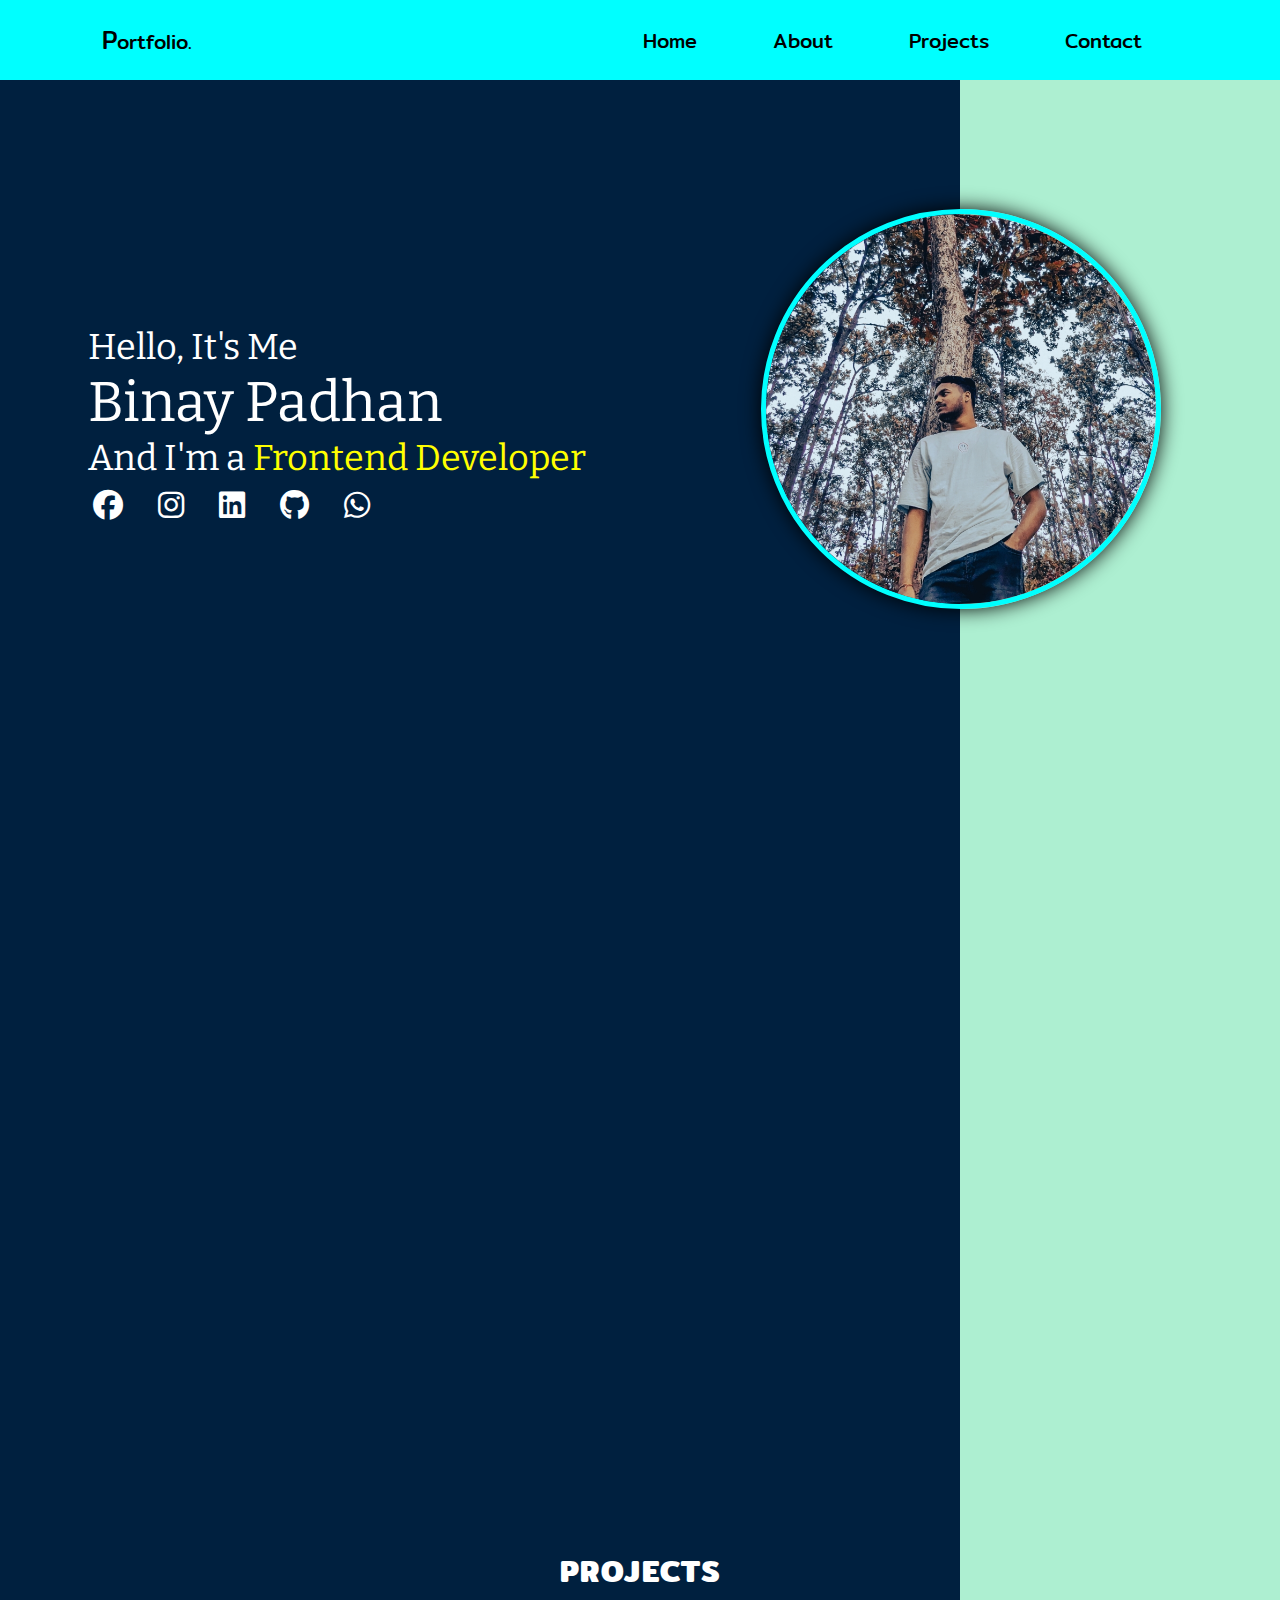
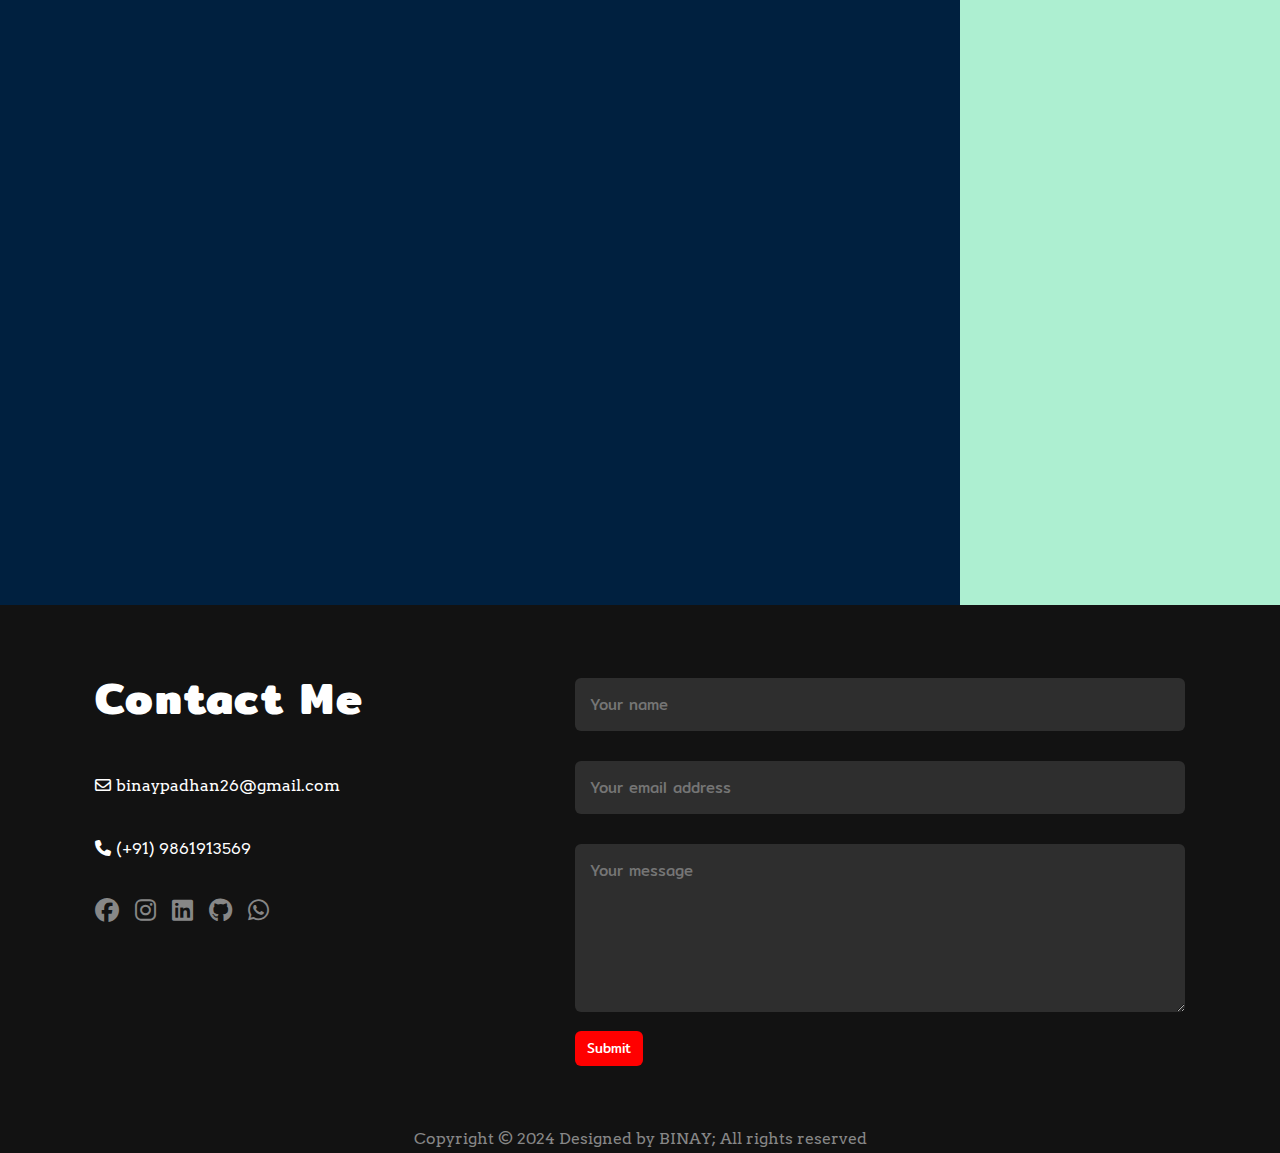
<file: Task-2/index.html>
<!DOCTYPE html>
<html lang="en">

<head>
    <meta charset="UTF-8">
    <meta name="viewport" content="width=device-width, initial-scale=1.0">
    <title>Portfolio</title>
    <link
        href="https://fonts.googleapis.com/css2?family=Arvo&family=Bebas+Neue&family=Bitter:wght@600&family=Carattere&family=Chonburi&family=Fahkwang&family=Graduate&family=Josefin+Slab:ital,wght@0,100;1,100&family=Lobster&family=Mitr:wght@300&family=Nosifer&family=Oswald:wght@300&family=Playpen+Sans:wght@300&family=Russo+One&family=Satisfy&family=Ubuntu&family=Whisper&display=swap"
        rel="stylesheet">
    <link
        href="https://fonts.googleapis.com/css2?family=Arvo&family=Bebas+Neue&family=Bitter:wght@600&family=Chonburi&family=Fahkwang&family=Graduate&family=Josefin+Slab:ital,wght@0,100;1,100&family=Lobster&family=Mitr:wght@300&family=Nosifer&family=Oswald:wght@300&family=Playpen+Sans:wght@300&family=Russo+One&family=Ubuntu&family=Whisper&display=swap"
        rel="stylesheet">
    <link
        href="https://fonts.googleapis.com/css2?family=Bebas+Neue&family=Bitter:wght@600&family=Chonburi&family=Josefin+Slab:ital,wght@0,100;1,100&family=Lobster&family=Nosifer&family=Oswald:wght@300&family=Playpen+Sans:wght@300&family=Russo+One&family=Ubuntu&family=Whisper&display=swap"
        rel="stylesheet">
    <link rel="stylesheet" href="https://cdnjs.cloudflare.com/ajax/libs/font-awesome/6.5.1/css/all.min.css">
    <link rel="stylesheet" href="style.css">
</head>

<body>
    <!-- <a id="button"></a> -->
    <header class="header">
        <a href="#" class="name">Portfolio.</a>
        <nav class="navbar">
            <a href="#first" class="navbar button">Home</a>
            <a href="#second" class="navbar button">About</a>
            <a href="#third" class="navbar button">Projects</a>
            <a href="#forth" class="navbar button">Contact</a>
        </nav>
    </header>
    <section id="first" class="sec-1">
        <div class="leftsection">
            <p class="intro">Hello, It's Me</p>
            <p class="intro"><span class="intro">Binay Padhan</span></p>
            <p class="intro">And I'm a <span class="fd">Frontend Developer</span></p>
            <div class="intro social">
                <ul>
                    <li><a href="https://www.facebook.com/binay.padhan.549?mibextid=eHce3h" target="_blank"><i
                                class="fa-brands fa-facebook fa-sm" aria-hidden="true"></i></a></li>
                    <li><a href="https://www.instagram.com/_binaypadhan_/" target="_blank"><i class="fa-brands fa-instagram fa-sm"
                                aria-hidden="true"></i></a></li>
                    <li><a href="https://www.linkedin.com/in/binay-padhan-89508b259" target="_blank"><i
                                class="fa-brands fa-linkedin fa-sm" aria-hidden="true"></i></a></li>
                    <li><a href="https://github.com/BinayPadhan" target="_blank"><i class="fa-brands fa-github fa-sm"
                                aria-hidden="true"></i></a></li>
                    <li><a href="https://wa.me/919861913569" target="_blank"><i class="fa-brands fa-whatsapp fa-sm" aria-hidden="true"></i></a></li>
                </ul>
            </div>
        </div>
        <div class="rightsection"><img src="image/myphoto.png" width="400px" height="400px"></div>
    </section>
    <section id="second" class="sec-2">
        <div class="about">
            <div class="container">
                <div class="about-img"><img src="image/p-2.jpg" width="300px" height="300px"></div>
                <div class="about-text">
                    <h2>About Me</h2>
                    <p>Hello, I'm Binay Padhan, a passionate web developer with a knack for turning ideas into reality
                        through elegant and efficient code. Currently based in Sambalpur, I hold a Bachelor's degree in
                        Information Technology from Veer Surendra Sai University of Technology,Burla. I am an organised,
                        efficient and hard working person, and am willing to discover and accept new ideas which can be
                        put
                        into practice effectively.</p>
                    <div class="titles">
                        <a class="titles-link active-link" onclick="opentab('skills')">Skills</a>
                        <a class="titles-link" onclick="opentab('education')">Education</a>
                    </div>
                    <div class="links-content active-content" id="skills">
                        <ul>
                            <li><span>Progamming Language:</span> <br> C, C++, Python, Javascript</li>
                            <li><span>Web Development:</span> <br>
                                <div><label for="HTML">HTML :</label><br>
                                    <progress class="progressbar" id="HTML" value="70" max="100"> 70% </progress>
                                </div>
                                <div>
                                    <label for="CSS">CSS :</label><br>
                                    <progress class="progressbar" id="CSS" value="65" max="100"> 65% </progress>
                                </div>
                                <div><label for="Javascript">Javascript :</label><br>
                                    <progress class="progressbar" id="Javascript" value="35" max="100"> 35% </progress>
                                </div>
                            </li>
                        </ul>
                    </div>
                    <div class="links-content" id="education">
                        <ul>
                            <li><span>Graduation (2022-26)</span><br>Veer Surendra Sai University of Technology, Burla,
                                Sambalpur</li>
                            <li><span>Intermediate (2019-21)</span><br>Aims College of +2 Science, Sambalpur</li>
                            <li><span>Matriculation</span> <br>SSVM,Bheden, Bargarh</li>
                        </ul>
                    </div>
                </div>

            </div>
        </div>
    </section>

    <section id="third" class="sec-3">
        <h2>PROJECTS</h2>
        <div class="projects-container">
            <div class="projects-card one">
                <div class="projects-img"><img src="image/project 1.png"></div>
                <h3>Basic Calculator</h3>
                <p>It is a simple calculator web application using HTML, CSS, and JavaScript. The calculator allows
                    users to perform basic arithmetic operations such as addition, subtraction, multiplication, and
                    division.</p>
                <div class="webLink"><a href="https://binaypadhan.github.io/WebDev/Basic%20Calculater/" target="_blank">Check it out</a></div>
            </div>
            <div class="projects-card two">
                <div class="projects-img"><img src="image/project 3.png"></div>
                <h3>Weather App</h3>
                <p>This is a web-based weather application using HTML, CSS, and JavaScript. The app fetches real-time
                    weather data from a public API and displays it in a user-friendly interface. Users can enter a
                    location to retrieve current weather conditions, temperature, and a forecast.</p>
                <div class="webLink"><a href="https://binaypadhan.github.io/WebDev/Weather%20App/" target="_blank">Check it out</a></div>
            </div>
            <div class="projects-card three">
                <div class="projects-img"><img src="image/project 2.png">
                </div>
                <h3>To Do List</h3>
                <p>To-Do List website built in HTML, CSS, and JavaScript. Users can add, edit, and remove tasks.</p>
                <div class="webLink"><a href="https://binaypadhan.github.io/WebDev/To-Do%20List/" target="_blank">Check it out</a></div>
            </div>
        </div>
    </section>
    <section id="forth" class="sec-4">
        <div class="contact">
            <div class="contact-container">
                <div class="contact-left">
                    <h1>Contact Me</h1>
                    <p><i class="fa-regular fa-envelope"></i>binaypadhan26@gmail.com</p>
                    <p><i class="fa-solid fa-phone"></i>(+91) 9861913569</p>
                    <div class="contact-social">

                        <a href="https://www.facebook.com/binay.padhan.549?mibextid=eHce3h" target="_blank"><i
                                class="fa-brands fa-facebook fa-xl" aria-hidden="true"></i></a>
                        <a href="https://www.instagram.com/_binaypadhan_/" target="_blank"><i class="fa-brands fa-instagram fa-xl"
                                aria-hidden="true"></i></a>
                        <a href="https://www.linkedin.com/in/binay-padhan-89508b259" target="_blank"><i
                                class="fa-brands fa-linkedin fa-xl" aria-hidden="true"></i></a>
                        <a href="https://github.com/BinayPadhan" target="_blank"><i class="fa-brands fa-github fa-xl"
                                aria-hidden="true"></i></a>
                        <a href="https://wa.me/919861913569" target="_blank"><i class="fa-brands fa-whatsapp fa-xl" aria-hidden="true"></i></a>

                    </div>
                </div>
                <div class="contact-right">
                    <form>
                        <input type="text" name="name" placeholder="Your name" required>
                        <input type="email" name="email" placeholder="Your email address" required>
                        <textarea name="message" rows="6" placeholder="Your message"></textarea>
                        <button type="submit">Submit</button>
                    </form>
                </div>
            </div>
        </div>
    </section>
    <footer>
        <p>Copyright &copy; 2024 Designed by BINAY; All rights reserved</p>
    </footer>
 <script src="script.js"></script>
</body>

</html>
</file>
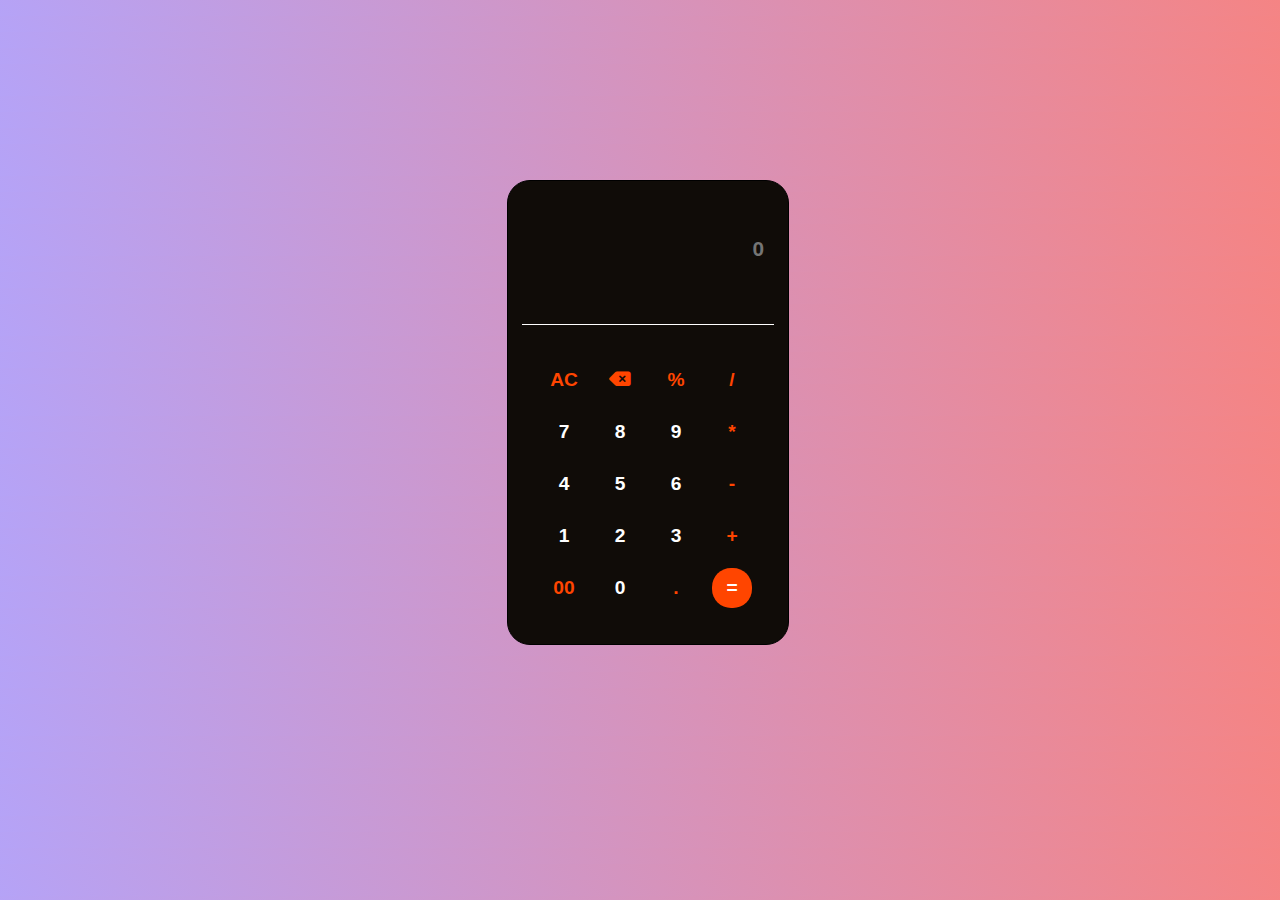
<file: Task-3/index.html>
<!DOCTYPE html>
<html lang="en">

<head>
    <meta charset="UTF-8">
    <meta name="viewport" content="width=device-width, initial-scale=1.0">
    <title>Calculator</title>
    <link rel="stylesheet" href="https://cdnjs.cloudflare.com/ajax/libs/font-awesome/6.5.1/css/all.min.css">
    <link rel="stylesheet" href="style.css">
    <link
        href="https://fonts.googleapis.com/css2?family=Bebas+Neue&family=Lobster&family=Nosifer&family=Oswald:wght@300&family=Playpen+Sans:wght@300&family=Russo+One&family=Ubuntu&display=swap"
        rel="stylesheet">
    <link rel="preconnect" href="https://fonts.googleapis.com">
</head>

<body>
    <div class="container">

        <input id="inputbox" class="input" type="text" placeholder="0">


        <hr>
        <div class="numbers">
            <div class="row">
                <button class="btn primary p-2">AC</button>
                <button class="btn primary p-2"><i class="fa-sharp fa-solid fa-delete-left"></i></button>
                <button class="btn primary p-2">%</button>
                <button class="btn primary p-2">/</button>

            </div>
            <div class="row">
                <button class="btn primary p-1">7</button>
                <button class="btn primary p-1">8</button>
                <button class="btn primary p-1">9</button>
                <button id="multiply" class="btn primary p-2">*</button>
            </div>
            <div class="row">
                <button class="btn primary p-1">4</button>
                <button class="btn primary p-1">5</button>
                <button class="btn primary p-1">6</button>
                <button class="btn primary p-2">-</button>
            </div>
            <div class="row">
                <button class="btn primary p-1">1</button>
                <button class="btn primary p-1">2</button>
                <button class="btn primary p-1">3</button>
                <button class="btn primary p-2">+</button>
            </div>
            <div class="row">
                <button class="btn primary p-2">00</button>
                <button class="btn primary p-1">0</button>
                <button class="btn primary p-2">.</button>
                <button class="btn primary p-3">=</button>
            </div>
        </div>
    </div>

</body>
<script src="script.js"></script>

</html>
</file>
<file: Task-2/style.css>
* {
  margin: 0;
  padding: 0;
  box-sizing: border-box;
}
body {
  background: linear-gradient(90deg, #00203FFF 75%, #ADEFD1FF 25%);
}
.header {
  position: fixed;
  top: 0;
  left: 0;
  width: 100%;
  padding: 20px 8%;
  display: flex;
  justify-content: space-between;
  align-items: center;
  z-index: 200;
  background-color: aqua;
}
.header .mobile-btn{
  display: none;
}
.header #cancel{
  display: none;
}
.header a {
  text-decoration: none;
  font-size: 20px;
  font-family: 'Mitr', sans-serif;
  color: black;

}
.header a::first-letter {
  font-size: 25px;
}
.navbar a {
  padding: 0px 26px;
  margin: 0px 10px;
}
.button {
  cursor: pointer;
  position: relative;
  padding: 10px 20px;
  font-size: 20px;
}
.navbar a::before,
.navbar a::after {
  content: '';
  height: 14px;
  width: 14px;
  position: absolute;
  transition: all .35s ease;
  opacity: 0;
}
.navbar a::before {
  content: '';
  right: 0;
  top: 0;
  border-top: 3px solid black;
  border-right: 3px solid black;
  transform: translate(-100%, 50%);
}
.navbar a:after {
  content: '';
  left: 0;
  bottom: 0;
  border-bottom: 3px solid black;
  border-left: 3px solid black;
  transform: translate(100%, -50%)
}

.navbar a:hover:before,
.navbar a:hover:after {
  transform: translate(0, 0);
  opacity: 1;
}

.navbar a:hover {
  color: red;
}

#first {
  display: flex;
  justify-content: space-around;
  margin: 95px 0px;
}

.leftsection {
  margin-top: 230px;


}

.leftsection p {
  font-size: 40px;
  font-family: 'Bitter', serif;
  color: white;

}

.leftsection p:nth-child(1) {
  animation: up 1s ease forwards;
}

.leftsection p:nth-child(3) {
  animation: down 1s ease forwards;
}
.leftsection p:nth-child(2) {
  font-size: 56px;
  animation: mid 1s ease forwards;
}

@keyframes up {
  0% {
    transform: translateY(-500%);
    opacity: 0;
  }

  100% {
    transform: translateY(0);
    opacity: 1;
  }
}

@keyframes down {
  0% {
    transform: translateY(500%);
    opacity: 0;
  }

  100% {
    transform: translateY(0);
    opacity: 1;
  }
}

@keyframes mid {
  0% {
    transform: translateX(-100%);
    opacity: 0;
  }

  100% {
    transform: translateX(0);
    opacity: 1;
  }
}

.leftsection span.fd {
  color: yellow;
}


.leftsection p:nth-child(odd) {
  font-size: 36px;

}

.social {
  margin-top: 10px;
}

.social ul li {
  list-style: none;
  float: left;
}

.social ul li a {
  color: #fff;
  line-height: 30px;
  font-size: 30px;
  margin: 0 5px;
  text-decoration: none;
  margin-right: 30px; 
}
.social ul li a i {
  line-height: 30px;
  font-size: 30px;
  transition: all 200ms ease-in;
  transform: scale(1);
}
.social ul li a i:hover  {
  box-shadow: 0px 0px 150px #000000;
  z-index: -1;
  transition: all 200ms ease-in;
  transform: scale(1.3);
}

.rightsection img {
  margin-top: 114px;
  margin-right: 31px;
  border: 5px solid aqua;
  border-radius: 225px;
  box-shadow: 0 0 20px;
  animation: photo 1.5s ease forwards;
}
@keyframes photo{
  0%{
    transform: scale(0);
    filter: blur(4px);
  }
  100%{
    transform: scale(1);
    filter: blur(0);
  }
}

.about {
  margin-top: 300px;
}

.container {
  background: linear-gradient(to bottom right, #38A2D7, #561139);
  border-radius: 12px;
  box-shadow: 0 0 12px;
  align-self: center;
  display: flex;
  width: 80%;
  margin: 0px auto;
  height: 484px;
}

.container h2 {
  padding-top: 15px;
  font-family: 'Mitr', sans-serif;
  color: white;
  font-size: 26px;
}

.container p {
  font-family: 'Arvo', serif;
  color: white;
  font-size: 18px;
}

.about-img {
  flex-basis: 18%;
  margin: 20px;
}

.about-text {
  flex-basis: 75%;
  padding: 0 10px;
}

.about-img img {
  width: 100%;
  border-radius: 16px;
}

.titles {
  display: flex;
  padding: 14px 0px 20px;
}

.titles-link {
  cursor: pointer;
  margin-right: 20px;
}

.titles a {
  font-family: 'Mitr', sans-serif;
  font-size: 19px;
  color: white;
}

.titles a::after {
  content: '';
  display: block;
  height: 2px;
  width: 0;
  left: 0;
  background-color: white;
  transition: 0.3s ease-in-out;
}

.titles a::after {
  bottom: 0;
}

.titles a:hover::after{
  width: 100%;
}
.links-content ul li {
  list-style: none;
  margin: 10px 0px;
  font-family: 'Arvo', serif;
  color: white;
}

.links-content ul li span {
  font-size: 16px;
  font-family: 'Mitr', sans-serif;
  text-decoration: underline;
  color: white;
}

.link {
  margin-right: 20px;
}

.progressbar {
  width: 40%;
  height: 29px;
}

.content label {
  margin-bottom: 20px;
}

.links-content {
  display: none;
}

.links-content.active-content {
  display: block;
}

#third h2 {
  text-align: center;
  padding: 30px 0;
  font-size: 30px;
  font-family: 'Mitr', sans-serif;
  color: white;
  letter-spacing: 2px;
  margin-top: 120px;
}
.projects-container {
  display: flex;
  justify-content: space-around;
  align-items: center;
}
.projects-card {
  position: relative;
  width: 30%;
  height: 480px;
  border-radius: 20px;
  overflow: hidden;
  transition: box-shadow 1s;
  background-color: #74EBD5;
  background-image: linear-gradient(180deg, #74EBD5 0%, #9FACE6 100%);
}


.projects-card:hover {
  box-shadow: 0 0 12px;

  &.projects-card h3 {
    color: red;
  }

  &.projects-card img {
    transform: scale(1.15);
  }
}

.projects-img {
  overflow: hidden;
}

.projects-card img {
  /* width: 415px; */
  max-width: 100%;
  max-height: 100%;
  object-fit: cover;
  border-top-right-radius: 20px;
  border-top-left-radius: 20px;
  transition: 0.3s ease-in-out;
  overflow: hidden;

}
.projects-card h3 {
  text-align: center;
  /* margin: 8px 0px; */
  text-decoration: underline;
  padding: 5px 0px;
  font-family: 'Arvo', serif;
}
.projects-card p {
  padding: 10px 20px;
  font-family: 'Arvo', serif;
  font-size: 18px;
}
.projects-card a {
  text-decoration: none;
  color: white;
  font-family: 'Mitr', sans-serif;
  font-weight: bold;
}
.projects-card a:hover {
  border-bottom: 0px;
  color: #fff; 
}
.projects-card a::after {
  content: "";
  height: 100%;
  left: 0;
  top: 0;
  width: 0px;
  position: absolute;
  transition: all 0.5s ease 0s;
  z-index: -1;
  border-radius: 15px;
}

.projects-card a:hover:after {
  width: 100%;
  background: orangered;
  
}

.webLink {
  position: absolute;
  bottom: 10px;
  right: 10px;
  border: 1px solid white;
  border-radius: 15px;
  padding: 5px;
}
#forth{
  width: 100%;
}
.contact-container {
  display: flex;
  justify-content: space-around;
  background: #121212;
  margin-top: 100px;
  width: 100%;
}

.contact-left {
  flex-basis: 35%;
}

.contact-right {
  flex-basis: 60%;
}

.contact-left {
  padding: 58px 79px;
}

.contact-left h1 {
  font-size: 44px;
  font-family: 'Mitr', sans-serif;
  color: white;
  letter-spacing: 2px;
}

.contact-left p {
  margin-top: 44px;
  font-family: 'Arvo', serif;
  color: white;
}

.contact-left p i {
  margin-right: 5px;
  /* color: red; */
}

.contact-social {
  margin-top: 44px;
}

.contact-social a {
  margin-right: 12px;
}

.contact-social a i {
  color: #878787;
}

.contact-social a i:hover {
  opacity: 0.7;
}

.contact-right form {
  width: 100%;
  padding: 58px 79px;
}

form input,
form textarea {
  width: 100%;
  border: none;
  outline: none;
  padding: 15px;
  margin: 15px 0;
  border-radius: 6px;
  background: #2E2E2E;
  color: white;
  font-family: 'Mitr', sans-serif;
  font-size: 15px;
}

form button {
  cursor: pointer;
  width: 68px;
  height: 35px;
  color: white;
  background: red;
  border: none;
  border-radius: 6px;
  font-family: 'Mitr', sans-serif;
}

form button:hover {
  background-color: darkred;
}

footer {
  background: #121212;
}

footer p {
  text-align: center;
  color: #878787;
  padding: 5px 0;
  font-family: 'Arvo', serif;
}
section .about {
  transition: 0.7s;
  filter: blur(5px);
  opacity: 0;
}
.sec-2 .about {
  transform: scale(0.7);
}
.sec-2.show-animate .about {
  transform: scale(1);
  filter: blur(0);
  opacity: 1;
}

section .projects-container .one {
  transition: 0.7s;
  filter: blur(5px);
  opacity: 0;
}
.sec-3 .projects-container .one {
  transform: translateX(-100%);
}
.sec-3.show-animate .projects-container .one {
  transform: translateX(0);
  filter: blur(0);
  opacity: 1;
}
section .projects-container .one {
  transition: 0.7s;
  filter: blur(5px);
  opacity: 0;
}
.sec-3 .projects-container .one {
  transform: translateX(-100%);
}
.sec-3.show-animate .projects-container .one {
  transform: translateX(0);
  filter: blur(0);
  opacity: 1;
}
section .projects-container .three {
  transition: 0.7s;
  filter: blur(5px);
  opacity: 0;
}
.sec-3 .projects-container .three {
  transform: translateX(100%);
}
.sec-3.show-animate .projects-container .three {
  transform: translateX(0);
  filter: blur(0);
  opacity: 1;

}
section .projects-container .two {
  transition: 0.7s;
  filter: blur(5px);
  opacity: 0;
}
.sec-3 .projects-container .two {
  transform: scale(0.5)
}
.sec-3.show-animate .projects-container .two {
  transform: scale(1);
  filter: blur(0);
  opacity: 1;
}
                 
/* Resposive design */

@media screen and (max-width:600px) {
  body{
    background: #00203FFF;
  }

  .header nav{
    display: flex;
    flex-direction: column;
    height: 100%;
    position: fixed;
    right: 0;
    top: 5rem; 
    overflow: auto;
    background-color: crimson;
    display: none;
  }
  .header nav a{
    padding: 27px 45px;
    text-align: center;
    transition: right 0.5s;
  }
  .header #cancel{
    display: none;
    position: absolute;
    top: 90px;
    right: 190px;
    font-size: 26px;

  }
  .header .mobile-btn{
    display: block;
    z-index: 999;
    font-size: 20px;
  }
  .navbar a{
    margin: 23px 23px;
  }
  .navbar a:hover {
    color: black;
  }
  #first{
    display: flex;
    flex-direction: column-reverse;
    width: 129%;
  }
  .rightsection{
    text-align: center;
  }
  .rightsection img{
    width: 333px;
    height: auto;
    margin: 0;
    margin-top: 99px;
  }
  .leftsection{
    margin: 56px auto;
  }
  .leftsection p{
    margin-top: 15px;
  }
  .leftsection p:nth-child(2) {
    font-size: 44px;
  }
  
  .leftsection p:nth-child(odd) {
    font-size: 34px;
  
  }
  .leftsection .social{
    margin-top: 15px;
  }
  .about{
    width: 129%;
    display: flex;
    justify-content: center;
    align-items: center;
  }
  .container{
    flex-direction: column;
    width: 90%;
    height: auto;
  }
  .about-img{
    text-align: center;
  }
  .about-img img {
    width: 65%;
    height: auto;
  }
  .about-text{
    padding: 0 20px;
  }
  #third{
    width: 129%;
    
  }
  .projects-container{
    margin: 0 10px;
    flex-direction: column;
  }
  .projects-card{
    height: 430px;
    width: 90%;
    margin-bottom: 40px;
  }
  .projects-card P{
    font-size: 12px;
    padding: 5px 7px;
  }
  .projects-card a {
    font-size: small;
    font-weight: 500;
  }
  #forth{
    width: 129%;
  }
  
  .contact-container{
    flex-direction: column;
  }
  .contact-left{
    text-align: center;
  }
  form{
    text-align: center;
  }
  footer{
    width: 129%;
  }
  .sec-3 .projects-container .one,.sec-3 .projects-container .three,.sec-3 .projects-container .two {
    transform: none;
  }
  
}
</file>
<file: Task-3/style.css>
body {
    width: 100%;
    height: 100%;
    display: flex;
    justify-content: center;
    align-items: center;
    background: linear-gradient(45deg,#b5a3f7 ,#f58484 );
    /* background-color: #004040; */
}

.container {

    width: 280px;
    /* height: 324px; */

    position: absolute;
    top: 20%;
    border: 1px solid black;
    border-radius: 23px;
    background: #100c08;
    /* box-shadow: 4px 4px 4px #36454F; */
}

.numbers {
    display: block;
    text-align: center;
    margin: 30px 0px;

}

.btn {
    width: 2.5rem;
    height: 2.5rem;
    margin: 6px;
    /* padding: 3px; */
    font-size: 1.2rem;
    font-weight: bold;
    border: none;
    border-radius: 19px;
    background-color: transparent;
    font-family: Tahoma, Geneva, Verdana, sans-serif;
    cursor: pointer;
}
.btn:hover{
    /* opacity: 0.3; */
    background: #36454F;
}

.input {
    height: 95px;
    width: 236px;
    padding: 20px;
    border-radius: 23px;
    border: none;
    background: transparent;
    /* border: 2px solid wheat; */
    color: white;
    text-align: right;
    font-size: 1.3rem;
    font-weight: bold;
    font-family: Geneva, Verdana, sans-serif;
    cursor: pointer;
    outline: none;
}
.input:focus {
    outline: none;
}
.p-1{
    color: white;
}
.p-2{
    color: orangered;
}
.p-3{
    color: white;
    background-color: orangered;
}
.p-3:hover{
    /* color: white; */
    background-color: red;
}
hr{
    width: 90%;
    height: 0.1px;
    background-color: white;
    border: none;
    /* border-top: 1px solid white; */
}
</file>
